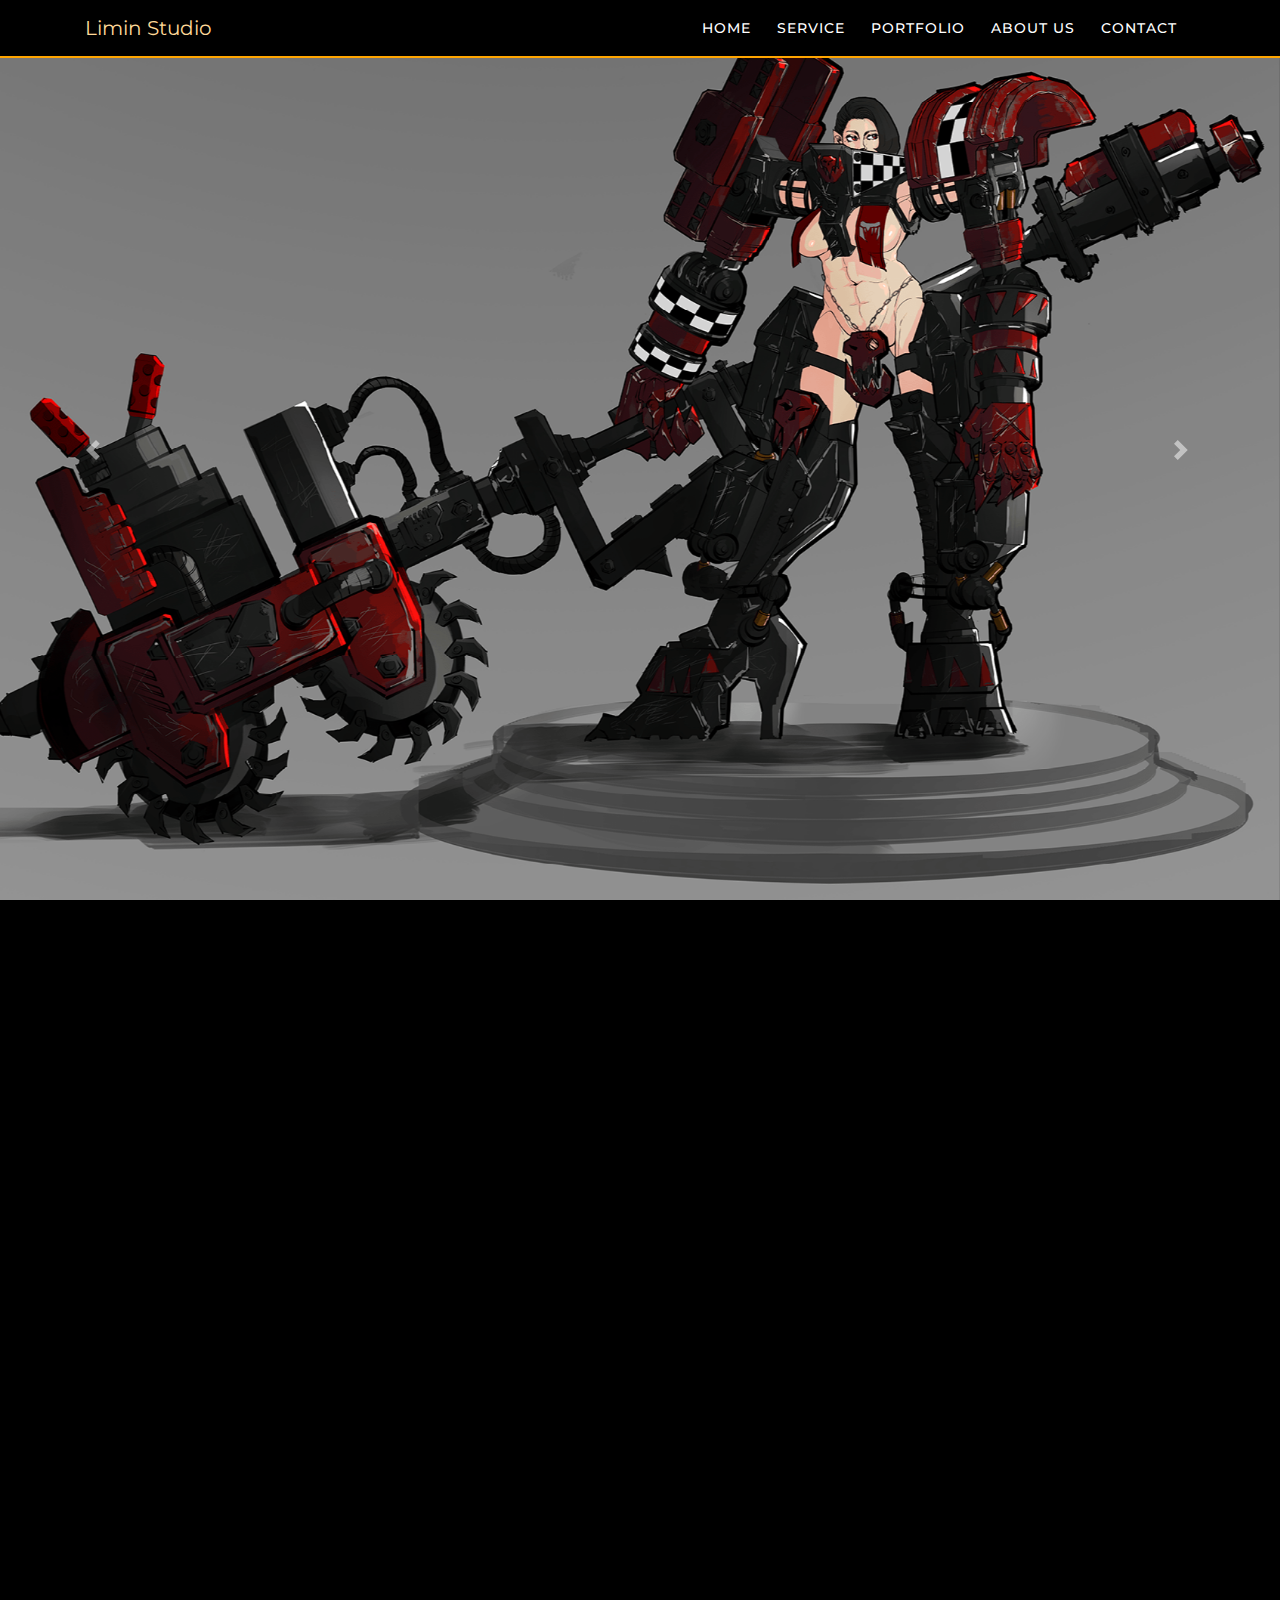
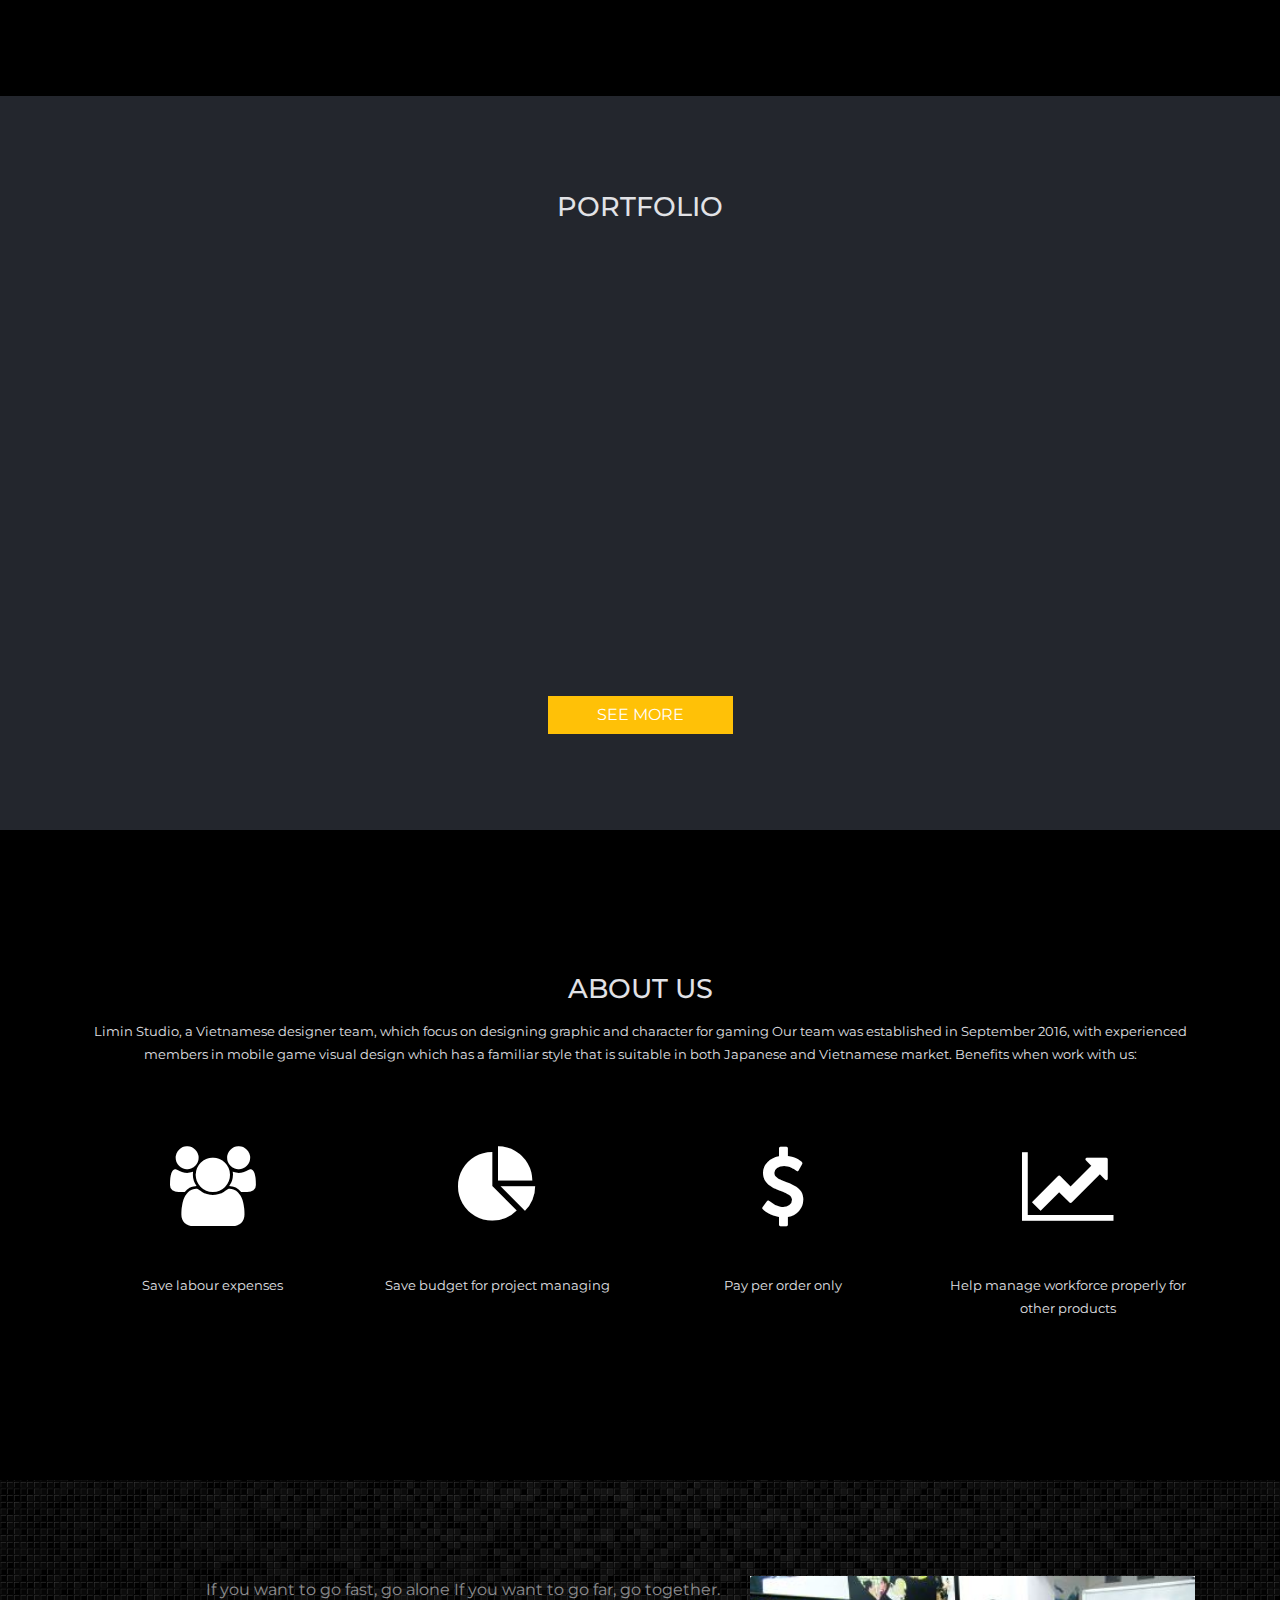
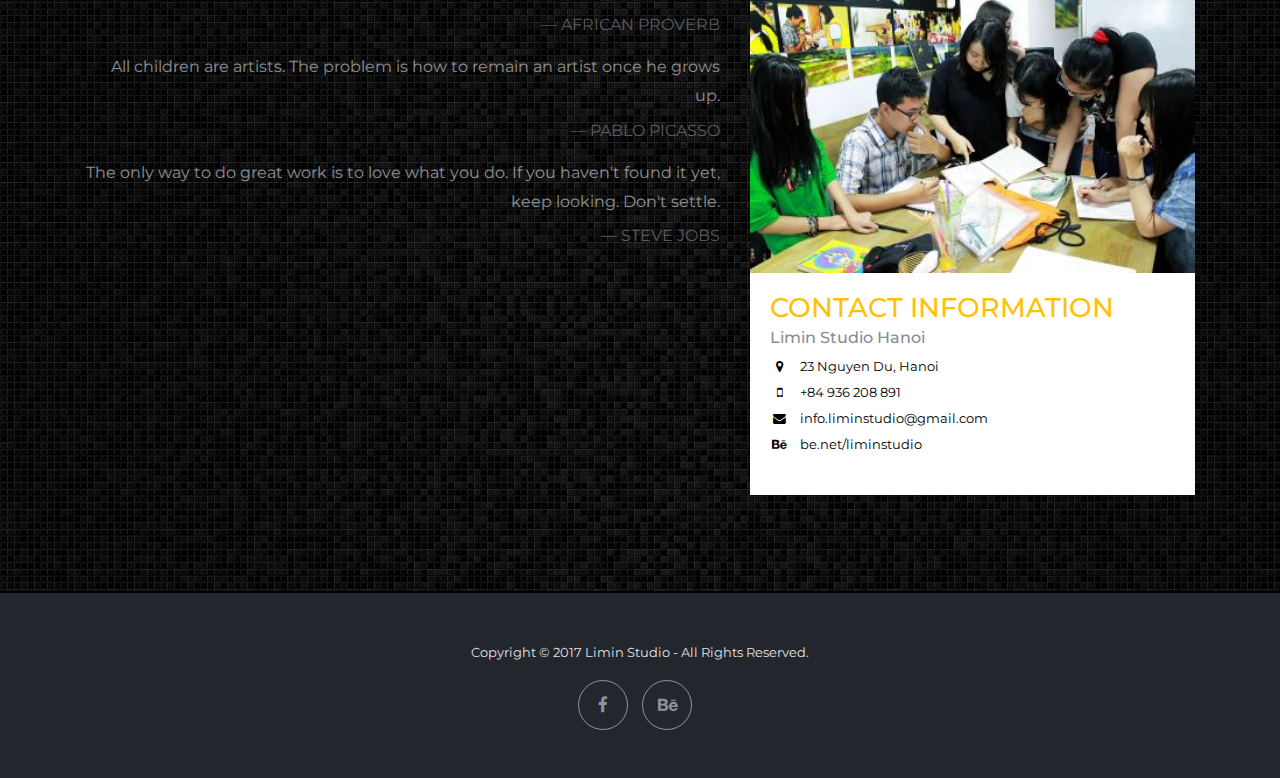
<file: src/index.html>
<!DOCTYPE html>
<html class="no-js" lang="en">

<head>
    <meta http-equiv="x-ua-compatible" content="ie=edge">
    <meta name="viewport" content="width=device-width, initial-scale=1.0" />
    <link rel="icon" href="img/logo.ico">
    <link rel="stylesheet" href="css/font-awesome.min.css">
    <link rel="stylesheet" href="css/bootstrap.css">
    <link rel="stylesheet" href="css/animate.css">
    <link rel="stylesheet" href="css/style.css">
    <title>Limin Studio</title>
</head>

<body id="home">
    <nav class="navbar navbar-expand-md fixed-top py-2">
        <div class="container">
            <a href="index.html" class="navbar-brand">Limin Studio</a>
            <button class="navbar-toggler " data-toggle="collapse" data-target="#navbarNav">
                <!-- <span class="navbar-toggler-icon " ></span> -->
                <i class="fa fa-bars text-white" aria-hidden="true"></i>
            </button>
            <div class="collapse navbar-collapse" id="navbarNav">
                <ul class="navbar-nav ml-auto">
                    <li class="nav-item">
                        <a href="#home" class="nav-link">Home</a>
                    </li>
                    <li class="nav-item">
                        <a href="#service-section" class="nav-link">Service</a>
                    </li>
                    <li class="nav-item">
                        <a href="#gallery-section" class="nav-link">Portfolio</a>
                    </li>
                    <li class="nav-item">
                        <a href="#team-section" class="nav-link">About Us</a>
                    </li>
                    <li class="nav-item">
                        <a href="#contact-section" class="nav-link">Contact</a>
                    </li>
                </ul>
            </div>
        </div>
    </nav>

    <header id="header">
        <div id="carouselExampleControls" class="carousel slide" data-ride="carousel">
            <div class="carousel-inner">
                <div class="carousel-item active">
                    <div class="dark-overlay "></div>
                    <div class="slide-1">
                    </div>
                </div>
                <div class="carousel-item">
                    <div class="dark-overlay"></div>
                    <div class="slide-2 text-center">
                    </div>
                </div>
                <div class="carousel-item">
                    <div class="dark-overlay"></div>
                    <div class="slide-3"></div>
                </div>
            </div>
            <a class="carousel-control-prev" href="#carouselExampleControls" role="button" data-slide="prev">
                <span class="carousel-control-prev-icon" aria-hidden="true"></span>
                <span class="sr-only">Previous</span>
            </a>
            <a class="carousel-control-next" href="#carouselExampleControls" role="button" data-slide="next">
                <span class="carousel-control-next-icon" aria-hidden="true"></span>
                <span class="sr-only">Next</span>
            </a>
        </div>
    </header>

    <section id="service-section">
        <div class="team-background"></div>
        <div class="container pt-5">
            <div class="row mt-5 js--wp-service">
                <div class="col-sm-6 d-none d-md-block">
                    <img class="img-fluid" src="img/about-us.png" alt="">
                </div>
                <div class="col-sm-6 text-center text-md-left">
                    <h2 class="pt-3 pb-4">OUR SERVICE</h2>
                    <p>It is never easy to find a good game visual design partner, moreover, hiring a team is even more difficult. here we can make it easier for you.
                        We, a professional and hard-working team, guarantee to provide you the best service quality. With us by your side, you will be able to a save up not only your resources like workforce and equipments, but also your expenses for game producing and operating.
                    </p>
                    <div class="row py-5 text-center">
                        <div class="col-6 col-sm-3">
                            <a data-toggle="modal" data-target="#character-modal">
                                <img class="img-fluid rounded-circle" src="img/character-product.jpg" alt="">
                                <p>Character Design</p>
                            </a>
                        </div>
                        <div class="col-6 col-sm-3">
                            <a data-toggle="modal" data-target="#item-modal">
                                <img class="img-fluid rounded-circle" src="img/item-product.jpg" alt="">
                                <p>Item Design</p>
                            </a>
                        </div>
                        <div class="col-6 col-sm-3">
                            <a data-toggle="modal" data-target="#ui-modal">
                                <img class="img-fluid rounded-circle" src="img/ui-product.jpg" alt="">
                                <p>UX/UI Design</p>
                            </a>
                        </div>
                        <div class="col-6 col-sm-3">
                            <a data-toggle="modal" data-target="#edu-modal">
                                <img class="img-fluid rounded-circle" src="img/edu-product.jpg" alt="">
                                <p>Education</p>
                            </a>
                        </div>
                    </div>
                </div>
            </div>
        </div>
    </section>

    <section id="gallery-section">
        <div class="container py-5">
            <div class="text-center py-5">
                <h2>Portfolio</h2>
            </div>
            <div class="row no-gutters js--wp-gallery ">
                <a href="https://www.behance.net/gallery/58192347/271017-by-Minh-Vu" class="col-6 col-6 col-sm-2" target="blank">
                    <img class="img-fluid" src="img/portfolio/14.png">
                </a>
                
                <a href="https://www.behance.net/gallery/57834081/111016-by-Trang-Le" target="blank" class="col-6 col-sm-2">
                    <img class="img-fluid" src="img/portfolio/2.jpg">
                </a>
                <a href="https://www.behance.net/gallery/57834151/280217-by-Trang-Le" target="blank" class="col-6 col-sm-2">
                    <img class="img-fluid" src="img/portfolio/3.jpg">
                </a>
                <a href="https://www.behance.net/gallery/57834229/070717-by-Trang-Le" target="blank" class="col-6 col-sm-2">
                    <img class="img-fluid" src="img/portfolio/4.jpg">
                </a>
                <a href="https://www.behance.net/gallery/57834279/190917-by-Trang-Le" target="blank" class="col-6 col-sm-2">
                    <img class="img-fluid" src="img/portfolio/5.jpg">
                </a>
                <a href="https://www.behance.net/gallery/57834359/280816-by-Trang-Le" target="blank" class="col-6 col-sm-2">
                    <img class="img-fluid" src="img/portfolio/6.jpg">
                </a>
                <a href="https://www.behance.net/gallery/57834467/181017-by-Chung-Do" target="blank" class="col-6 col-sm-2">
                    <img class="img-fluid" src="img/portfolio/7.jpg">
                </a>
                <a href="https://www.behance.net/gallery/57863305/101018-by-Phuong-Nguyen" target="blank" class="col-6 col-sm-2">
                    <img class="img-fluid" src="img/portfolio/12.png">
                </a>
                <a href="https://www.behance.net/gallery/57833901/141014-by-Trang-Le" target="blank" class="col-6 col-sm-2">
                    <img class="img-fluid" src="img/portfolio/1.jpg">
                </a>
                <a href="#" class="col-6 col-sm-2">
                    <img class="img-fluid" src="img/portfolio/8.jpg">
                </a>
                <a href="#" class="col-6 col-sm-2">
                    <img class="img-fluid" src="img/portfolio/9.png">
                </a>
                <a href="#" class="col-6 col-sm-2">
                    <img class="img-fluid" src="img/portfolio/11.jpg">
                </a>
                <!-- <a href="#" class="col-sm-2">
                    <img class="img-fluid" src="img/portfolio/13.png">
                </a> -->
            </div>
            <div class="text-center mt-5 pb-5">
                <a class="btn btn-warning text-white text-center px-5" href="https://www.behance.net/liminstudio">SEE MORE</a>
            </div>
        </div>
    </section>

    <section id="team-section" class="py-5">
        <div class="team-background"></div>
        <div class="container py-5 ">
            <div class="text-center py-5">
                <h2 class="mb-3">ABOUT US</h2>
                <p>
                        Limin Studio, a Vietnamese designer team, which focus on designing graphic and character for gaming 
                        Our team was established in September 2016, with experienced members in mobile game visual design which has a familiar style that is suitable in both Japanese and Vietnamese market.
                        Benefits when work with us:
                </p>
                <div class="row">
                    <div class="col-6 col-sm-3">
                        <i class="fa fa-users" aria-hidden="true"></i>
                        <p>Save labour expenses</p>
                    </div>
                    <div class="col-6 col-sm-3">
                        <i class="fa fa-pie-chart" aria-hidden="true"></i>
                        <p>Save budget for project managing</p>
                    </div>
                    <div class="col-6 col-sm-3">
                        <i class="fa fa-usd" aria-hidden="true"></i>
                        <p>Pay per order only</p>
                    </div>
                    <div class="col-6 col-sm-3">
                        <i class="fa fa-line-chart" aria-hidden="true"></i>
                        <p>Help manage workforce properly for other products</p>
                    </div>
                </div>
            </div>
        </div>
    </section>

    <section id="contact-section" class="py-5">
        <div class="contact-background"></div>
        <div class="container py-5">
            <div class="row">
                <div class="col-sm-7 mb-5">
                    <blockquote class="blockquote text-center text-sm-right">
                        <p class="mb-2">
                            If you want to go fast, go alone If you want to go far, go together.
                        </p>
                        <footer class="blockquote-footer">AFRICAN PROVERB</footer>
                    </blockquote>
                    <blockquote class="blockquote text-center text-sm-right">
                        <p class="mb-2">
                            All children are artists. The problem is how to remain an artist once he grows up.
                        </p>
                        <footer class="blockquote-footer">Pablo Picasso</footer>
                    </blockquote>
                    <blockquote class="blockquote text-center text-sm-right">
                        <p class="mb-2">
                            The only way to do great work is to love what you do. If you haven't found it yet, keep looking. Don't settle.
                        </p>
                        <footer class="blockquote-footer">Steve Jobs</footer>
                    </blockquote>
                </div>
                <div class="col-sm-5">
                    <div class="card pb-3">
                        <img class="card-img-top" src="img/contact-section.jpg"
                            alt="liminstudio">
                        <div class="card-body">
                            <h2 class="card-title text-warning">
                                Contact Information
                            </h2>
                            <h6 class="card-subtitle mb-2 text-muted">Limin Studio Hanoi</h6>
                            <p class="card-text">
                                <i class="fa fa-map-marker" aria-hidden="true"></i>23 Nguyen Du, Hanoi
                                <br>
                                <i class="fa fa-mobile" aria-hidden="true"></i>+84 936 208 891
                                <br>
                                <i class="fa fa-envelope" aria-hidden="true"></i>info.liminstudio@gmail.com
                                <br>
                                <i class="fa fa-behance" aria-hidden="true"></i>be.net/liminstudio
                            </p>
                        </div>
                    </div>
                </div>
            </div>
        </div>
    </section>

    <footer id="footer-section">
        <div class="container py-5 text-center">
            <p>
                Copyright © 2017 Limin Studio - All Rights Reserved.
            </p>
            <a href="https://www.facebook.com/liminstudio" target="blank">
                <i class="fa fa-facebook" aria-hidden="true"></i>
            </a>
            <a href="https://www.behance.net/liminstudio" target="blank">
                <i class="fa fa-behance" aria-hidden="true"></i>
            </a>
        </div>
        </div>
    </footer>

    <!-- Modal Section-->
    <div id="character-modal" class="modal fade bd-example-modal-lg" tabindex="-1" role="dialog" aria-labelledby="myLargeModalLabel"
        aria-hidden="true">
        <div class="modal-dialog modal-lg">
            <div class="modal-content bg-dark text-center">
                <img class="img-fluid" src="img/character-modal.png" alt="">
                <div class="modal-body">
                        We provide game character designing services at the request of the customers. Our artists can draw in different styles, from
                        manga/anime to semi-realistic, with various themes such as Japanese, Korean, Chinese, etc.
                </div>
                <button class="btn btn-secondary text-white" data-dismiss="modal">Back</button>

            </div>
        </div>
    </div>
    </div>

    <div id="item-modal" class="modal fade bd-example-modal-lg" tabindex="-1" role="dialog" aria-labelledby="myLargeModalLabel"
        aria-hidden="true">
        <div class="modal-dialog modal-lg">
            <div class="modal-content bg-dark text-center">
                <img src="img/item-modal.jpg" alt="" class="img-fluid">
                <div class="modal-body">
                        Designing Items and Weapons has always been a tough and time-consuming work. Here at Limin Studio we will handle it for you so that your workforce can focus on others projects which can be a big help in improving your projects’ quality
                </div>
                <button class="btn btn-secondary text-white" data-dismiss="modal">Back</button>
            </div>
        </div>
    </div>

    <div id="ui-modal" class="modal fade bd-example-modal-lg" tabindex="-1" role="dialog" aria-labelledby="myLargeModalLabel"
        aria-hidden="true">
        <div class="modal-dialog modal-lg">
            <div class="modal-content bg-dark text-center">
                <img src="img/ui-modal.jpg" alt="" class="img-fluid">
                <div class="modal-body">
                    UI or User Interface, as its name would suggest, is definitely the most important factor of a game product. Since users spend
                    most of their time interact with the UI, attractive UI certainly bring excellent experiences. We have
                    specialists in developing User Interface.
                </div>
                <button class="btn btn-secondary text-white" data-dismiss="modal">Back</button>
            </div>
        </div>
    </div>

    <div id="edu-modal" class="modal fade bd-example-modal-lg" tabindex="-1" role="dialog" aria-labelledby="myLargeModalLabel"
        aria-hidden="true">
        <div class="modal-dialog modal-lg">
            <div class="modal-content bg-dark text-center">
                <img class="img-fluid" src="img/edu-modal.jpg" alt="">
                <div class="modal-body">
                    Limin Studio has an digital art education center in Hanoi. We has organized many courses that attract numberous young talents.
                    Until now, we have been training more than 100 students. As a result, our labour resources are abundant
                    and plentiful.
                </div>
                <a class="btn btn-light" href="https://liminacademy.wordpress.com/"> Visit Education Website</a>
                <button class="btn btn-secondary text-white" data-dismiss="modal">Back</button>
            </div>
        </div>
    </div>
    
    <script src="js/jquery.min.js"></script>
    <script src="js/popper.min.js"></script>
    <script src="js/bootstrap.min.js"></script>
    <script src="js/navbar-fixed.js"></script>
    <script src="js/jquery.waypoints.min.js"></script>
    <script src="js/app.js"></script>

</body>

</html>
</file>
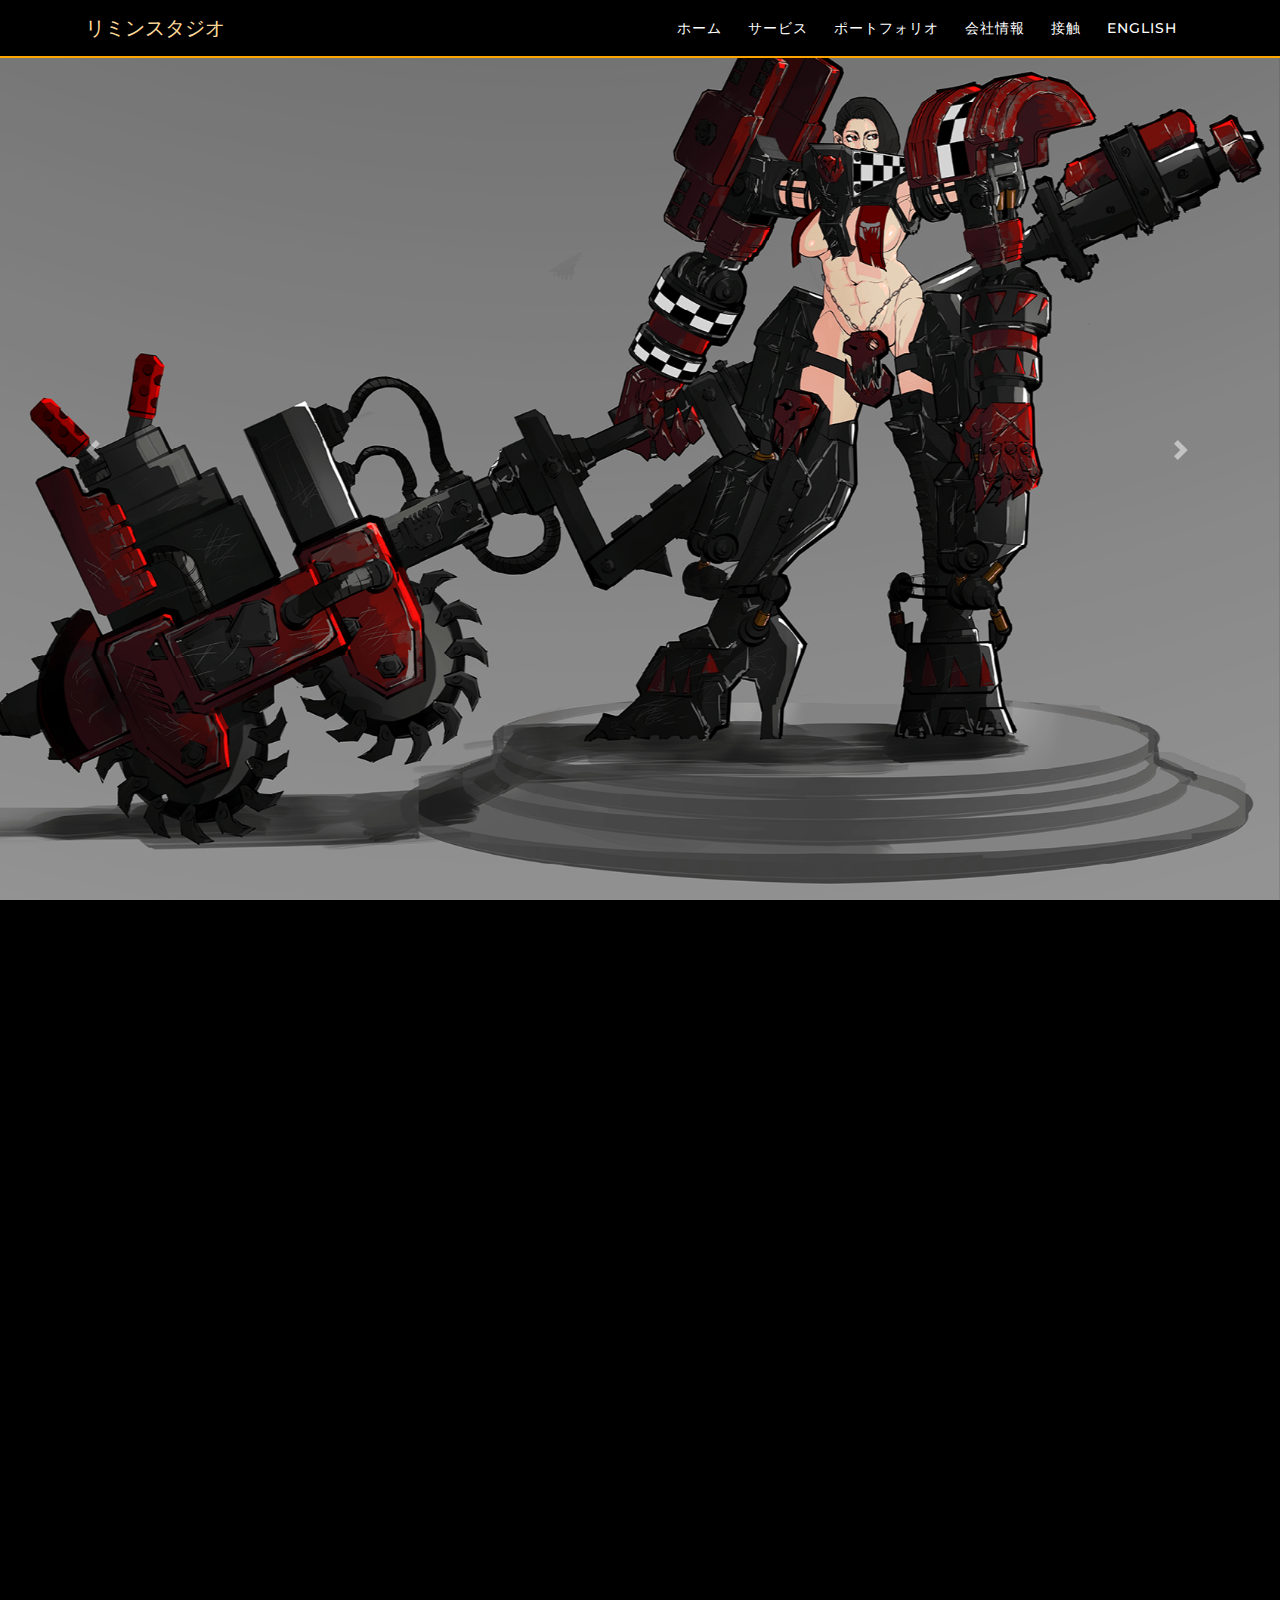
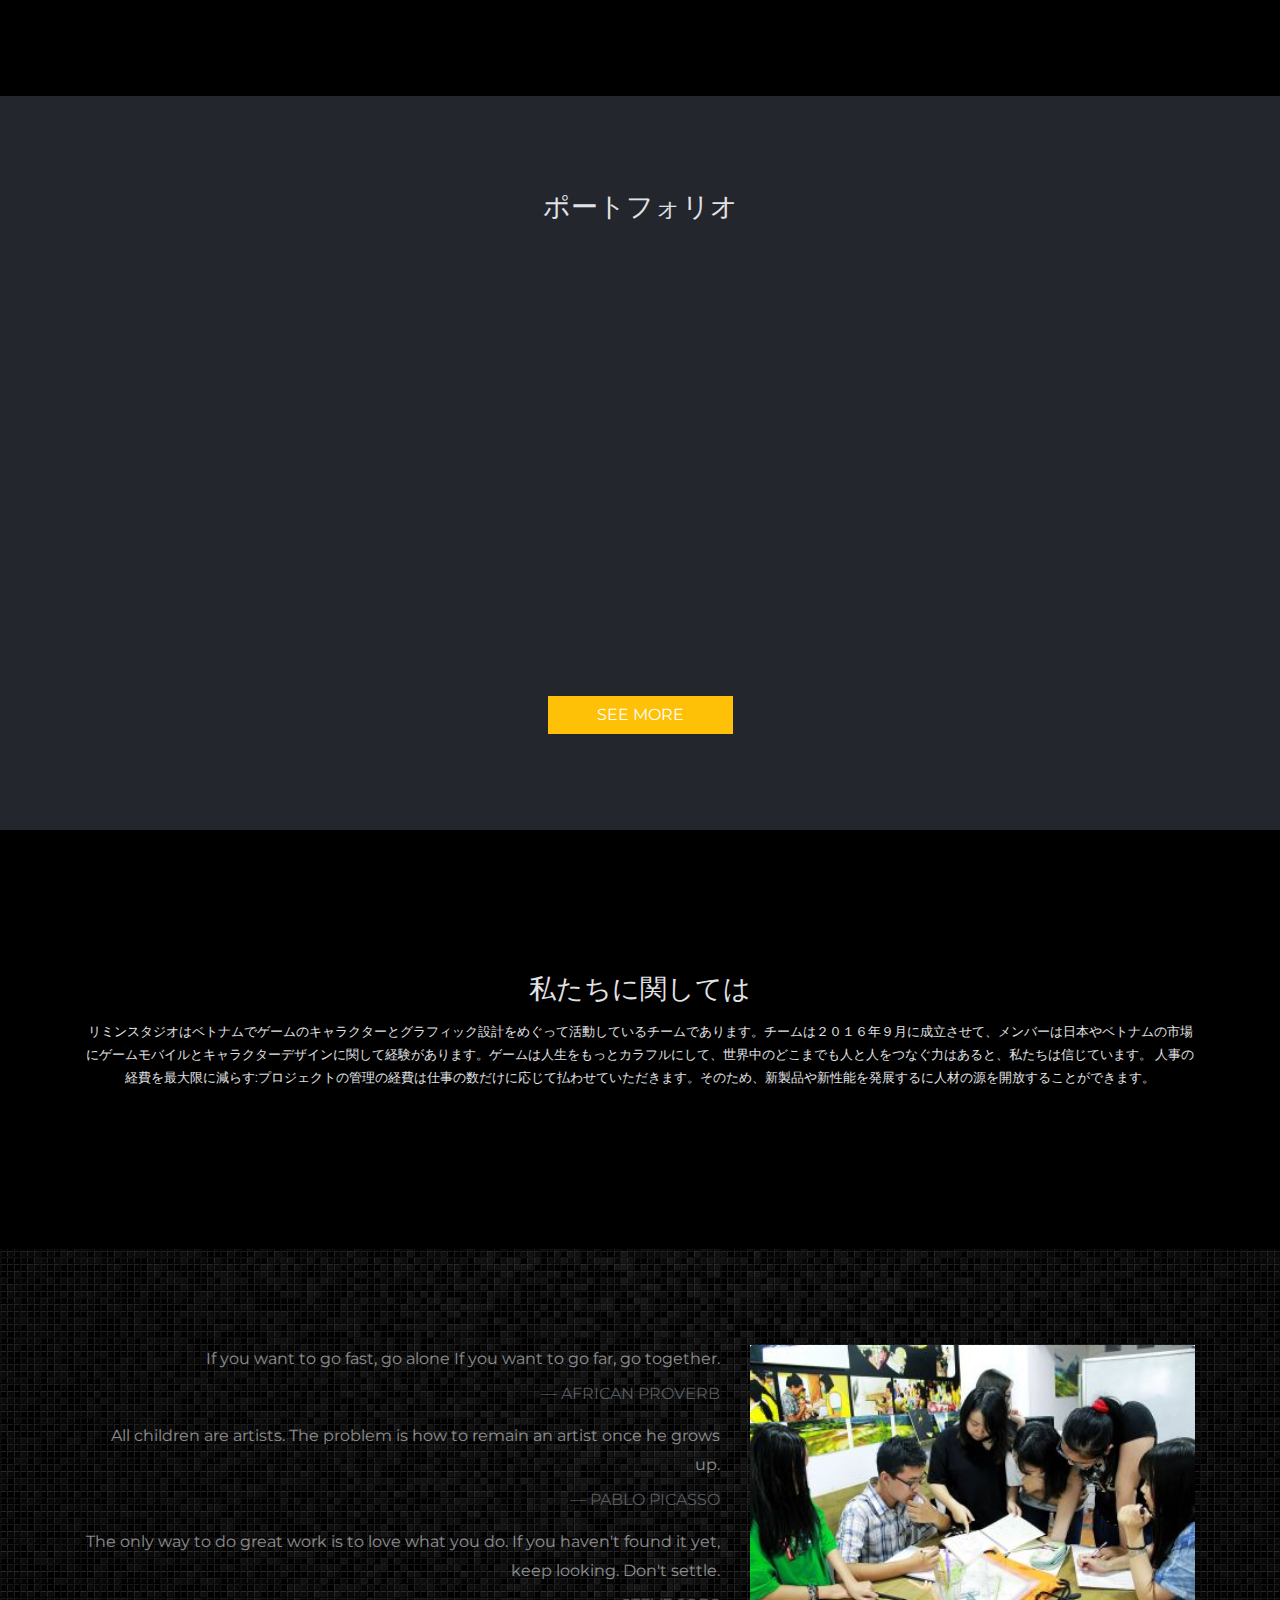
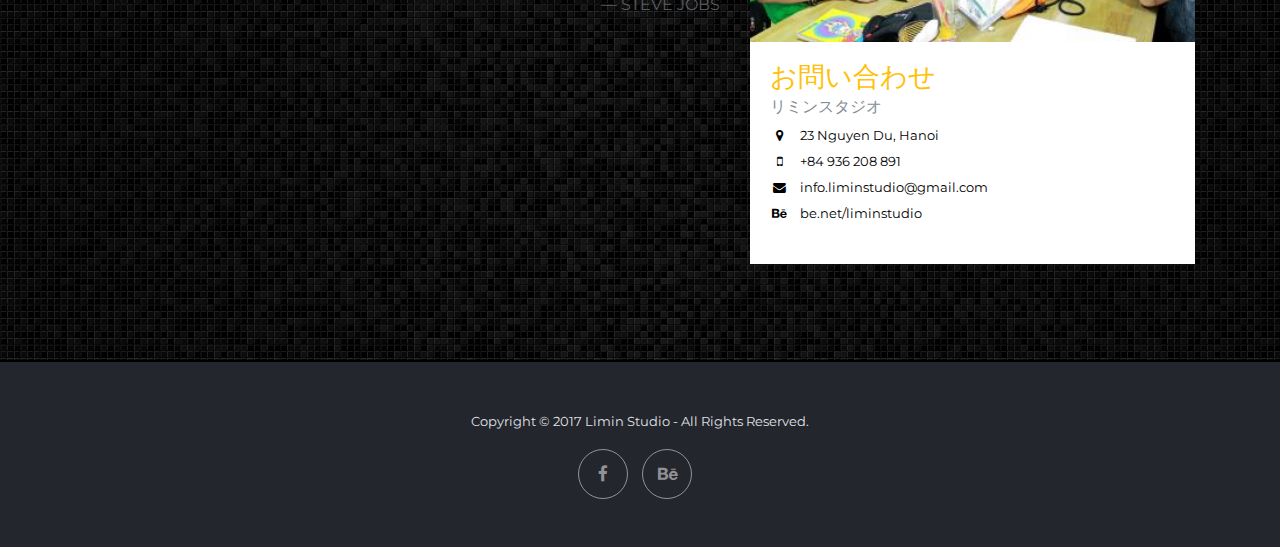
<file: src/index-jp.html>
<!DOCTYPE html>
<html class="no-js" lang="en">

<head>
    <meta http-equiv="x-ua-compatible" content="ie=edge">
    <meta name="viewport" content="width=device-width, initial-scale=1.0" />
    <link rel="icon" href="img/logo.ico">
    <link rel="stylesheet" href="css/font-awesome.min.css">
    <link rel="stylesheet" href="css/bootstrap.css">
    <link rel="stylesheet" href="css/animate.css">
    <link rel="stylesheet" href="css/style.css">
    <title>Limin Studio</title>
</head>

<body id="home">
    <nav class="navbar navbar-expand-md fixed-top py-2">
        <div class="container">
            <a href="#home" class="navbar-brand">リミンスタジオ</a>
            <button class="navbar-toggler " data-toggle="collapse" data-target="#navbarNav">
                <!-- <span class="navbar-toggler-icon " ></span> -->
                <i class="fa fa-bars text-white" aria-hidden="true"></i>
            </button>
            <div class="collapse navbar-collapse" id="navbarNav">
                <ul class="navbar-nav ml-auto">
                    <li class="nav-item">
                        <a href="#home" class="nav-link">ホーム</a>
                    </li>
                    <li class="nav-item">
                        <a href="#service-section" class="nav-link">サービス</a>
                    </li>
                    <li class="nav-item">
                        <a href="#gallery-section" class="nav-link">ポートフォリオ</a>
                    </li>
                    <li class="nav-item">
                        <a href="#team-section" class="nav-link">会社情報</a>
                    </li>
                    <li class="nav-item">
                        <a href="#contact-section" class="nav-link">接触</a>
                    </li>
                    <li class="nav-item">
                        <a href="index.html" class="nav-link">English</a>
                    </li>
                </ul>
            </div>
        </div>
    </nav>

    <header id="header">
        <div id="carouselExampleControls" class="carousel slide" data-ride="carousel">
            <div class="carousel-inner">
                <div class="carousel-item active">
                    <div class="dark-overlay "></div>
                    <div class="slide-1">
                    </div>
                </div>
                <div class="carousel-item">
                    <div class="dark-overlay"></div>
                    <div class="slide-2 text-center">
                    </div>
                </div>
                <div class="carousel-item">
                    <div class="dark-overlay"></div>
                    <div class="slide-3"></div>
                </div>
            </div>
            <a class="carousel-control-prev" href="#carouselExampleControls" role="button" data-slide="prev">
                <span class="carousel-control-prev-icon" aria-hidden="true"></span>
                <span class="sr-only">Previous</span>
            </a>
            <a class="carousel-control-next" href="#carouselExampleControls" role="button" data-slide="next">
                <span class="carousel-control-next-icon" aria-hidden="true"></span>
                <span class="sr-only">Next</span>
            </a>
        </div>
    </header>

    <section id="service-section">
        <div class="team-background"></div>
        <div class="container pt-5">
            <div class="row mt-5 js--wp-service">
                <div class="col-sm-6 d-none d-md-block">
                    <img class="img-fluid" src="img/about-us.png" alt="">
                </div>
                <div class="col-sm-6 text-center text-md-left">
                    <h2 class="pt-3 pb-4">サービス</h2>
                    <p>
                        ゲームのグラフィック設計のパートナーをお探しでしょうか。私たちは熱心でプロフェッショナルなチームです。私たちとご協力になることで、質量を減らずに、ゲームに使われる皆様の人事と生産費は最大限に軽減することができます。
                    </p>
                    <div class="row py-5 text-center">
                        <div class="col-6 col-sm-3">
                            <a data-toggle="modal" data-target="#character-modal">
                                <img class="img-fluid rounded-circle" src="img/character-product.jpg" alt="">
                                <p>Character Design</p>
                            </a>
                        </div>
                        <div class="col-6 col-sm-3">
                            <a data-toggle="modal" data-target="#item-modal">
                                <img class="img-fluid rounded-circle" src="img/item-product.jpg" alt="">
                                <p>Item Design</p>
                            </a>
                        </div>
                        <div class="col-6 col-sm-3">
                            <a data-toggle="modal" data-target="#ui-modal">
                                <img class="img-fluid rounded-circle" src="img/ui-product.jpg" alt="">
                                <p>UX/UI Design</p>
                            </a>
                        </div>
                        <div class="col-6 col-sm-3">
                            <a data-toggle="modal" data-target="#edu-modal">
                                <img class="img-fluid rounded-circle" src="img/edu-product.jpg" alt="">
                                <p>Education</p>
                            </a>
                        </div>
                    </div>
                </div>
            </div>
        </div>
    </section>

    <section id="gallery-section">
        <div class="container py-5">
            <div class="text-center py-5">
                <h2>ポートフォリオ</h2>
            </div>
            <div class="row no-gutters js--wp-gallery ">
                <a href="https://www.behance.net/gallery/58192347/271017-by-Minh-Vu" class="col-6 col-6 col-sm-2" target="blank">
                    <img class="img-fluid" src="img/portfolio/14.png">
                </a>
                
                <a href="https://www.behance.net/gallery/57834081/111016-by-Trang-Le" target="blank" class="col-6 col-sm-2">
                    <img class="img-fluid" src="img/portfolio/2.jpg">
                </a>
                <a href="https://www.behance.net/gallery/57834151/280217-by-Trang-Le" target="blank" class="col-6 col-sm-2">
                    <img class="img-fluid" src="img/portfolio/3.jpg">
                </a>
                <a href="https://www.behance.net/gallery/57834229/070717-by-Trang-Le" target="blank" class="col-6 col-sm-2">
                    <img class="img-fluid" src="img/portfolio/4.jpg">
                </a>
                <a href="https://www.behance.net/gallery/57834279/190917-by-Trang-Le" target="blank" class="col-6 col-sm-2">
                    <img class="img-fluid" src="img/portfolio/5.jpg">
                </a>
                <a href="https://www.behance.net/gallery/57834359/280816-by-Trang-Le" target="blank" class="col-6 col-sm-2">
                    <img class="img-fluid" src="img/portfolio/6.jpg">
                </a>
                <a href="https://www.behance.net/gallery/57834467/181017-by-Chung-Do" target="blank" class="col-6 col-sm-2">
                    <img class="img-fluid" src="img/portfolio/7.jpg">
                </a>
                <a href="https://www.behance.net/gallery/57863305/101018-by-Phuong-Nguyen" target="blank" class="col-6 col-sm-2">
                    <img class="img-fluid" src="img/portfolio/12.png">
                </a>
                <a href="https://www.behance.net/gallery/57833901/141014-by-Trang-Le" target="blank" class="col-6 col-sm-2">
                    <img class="img-fluid" src="img/portfolio/1.jpg">
                </a>
                <a href="#" class="col-6 col-sm-2">
                    <img class="img-fluid" src="img/portfolio/8.jpg">
                </a>
                <a href="#" class="col-6 col-sm-2">
                    <img class="img-fluid" src="img/portfolio/9.png">
                </a>
                <a href="#" class="col-6 col-sm-2">
                    <img class="img-fluid" src="img/portfolio/11.jpg">
                </a>
                <!-- <a href="#" class="col-sm-2">
                    <img class="img-fluid" src="img/portfolio/13.png">
                </a> -->
            </div>
            <div class="text-center mt-5 pb-5">
                <a class="btn btn-warning text-white text-center px-5" href="https://www.behance.net/liminstudio">SEE MORE</a>
            </div>
        </div>
    </section>

    <section id="team-section" class="py-5">
        <div class="team-background"></div>
        <div class="container py-5 ">
            <div class="text-center py-5">
                <h2 class="mb-3">私たちに関しては</h2>
                <p>
                    リミンスタジオはベトナムでゲームのキャラクターとグラフィック設計をめぐって活動しているチームであります。チームは２０１６年９月に成立させて、メンバーは日本やベトナムの市場にゲームモバイルとキャラクターデザインに関して経験があります。ゲームは人生をもっとカラフルにして、世界中のどこまでも人と人をつなぐ力はあると、私たちは信じています。
                    人事の経費を最大限に減らす:プロジェクトの管理の経費は仕事の数だけに応じて払わせていただきます。そのため、新製品や新性能を発展するに人材の源を開放することができます。
                </p>
                <!-- <div class="row">
                    <div class="col-6 col-sm-3">
                        <i class="fa fa-users" aria-hidden="true"></i>
                        <p>プロジェクトの管理の経費は仕事の数だけに応じて払わせていただきます。</p>
                    </div>
                    <div class="col-6 col-sm-3">
                        <i class="fa fa-pie-chart" aria-hidden="true"></i>
                        <p>そのため</p>
                    </div>
                    <div class="col-6 col-sm-3">
                        <i class="fa fa-usd" aria-hidden="true"></i>
                        <p>Pay per order only</p>
                    </div>
                    <div class="col-6 col-sm-3">
                        <i class="fa fa-line-chart" aria-hidden="true"></i>
                        <p>Help manage workforce properly for other products</p>
                    </div>
                </div> -->
            </div>
        </div>
    </section>

    <section id="contact-section" class="py-5">
        <div class="contact-background"></div>
        <div class="container py-5">
            <div class="row">
                <div class="col-sm-7 mb-5">
                    <blockquote class="blockquote text-center text-sm-right">
                        <p class="mb-2">
                            If you want to go fast, go alone If you want to go far, go together.
                        </p>
                        <footer class="blockquote-footer">AFRICAN PROVERB</footer>
                    </blockquote>
                    <blockquote class="blockquote text-center text-sm-right">
                        <p class="mb-2">
                            All children are artists. The problem is how to remain an artist once he grows up.
                        </p>
                        <footer class="blockquote-footer">Pablo Picasso</footer>
                    </blockquote>
                    <blockquote class="blockquote text-center text-sm-right">
                        <p class="mb-2">
                            The only way to do great work is to love what you do. If you haven't found it yet, keep looking. Don't settle.
                        </p>
                        <footer class="blockquote-footer">Steve Jobs</footer>
                    </blockquote>
                </div>
                <div class="col-sm-5">
                    <div class="card pb-3">
                        <img class="card-img-top" src="img/contact-section.jpg"
                            alt="liminstudio">
                        <div class="card-body">
                            <h2 class="card-title text-warning">
                               お問い合わせ
                            </h2>
                            <h6 class="card-subtitle mb-2 text-muted">リミンスタジオ</h6>
                            <p class="card-text">
                                <i class="fa fa-map-marker" aria-hidden="true"></i>23 Nguyen Du, Hanoi
                                <br>
                                <i class="fa fa-mobile" aria-hidden="true"></i>+84 936 208 891
                                <br>
                                <i class="fa fa-envelope" aria-hidden="true"></i>info.liminstudio@gmail.com
                                <br>
                                <i class="fa fa-behance" aria-hidden="true"></i>be.net/liminstudio
                            </p>
                        </div>
                    </div>
                </div>
            </div>
        </div>
    </section>

    <footer id="footer-section">
        <div class="container py-5 text-center">
            <p>
                Copyright © 2017 Limin Studio - All Rights Reserved.
            </p>
            <a href="https://www.facebook.com/liminstudio" target="blank">
                <i class="fa fa-facebook" aria-hidden="true"></i>
            </a>
            <a href="https://www.behance.net/liminstudio" target="blank">
                <i class="fa fa-behance" aria-hidden="true"></i>
            </a>
        </div>
        </div>
    </footer>

    <!-- Modal Section-->
    <div id="character-modal" class="modal fade bd-example-modal-lg" tabindex="-1" role="dialog" aria-labelledby="myLargeModalLabel"
        aria-hidden="true">
        <div class="modal-dialog modal-lg">
            <div class="modal-content bg-dark text-center">
                <img class="img-fluid" src="img/character-modal.png" alt="">
                <div class="modal-body">
                        ゲームデザインサービスキャラクターデザイン:お客様のご要求に従ってキャラクターをデザインするサービスのことであります。いろいろなスタイルがあって、別々のスタイルに相応する画師がたくさんいます。セミレアル風をはじめ、ラインアートや日本、韓国、中国、国によるスタイルもあります。
                </div>
                <button class="btn btn-secondary text-white" data-dismiss="modal">Back</button>

            </div>
        </div>
    </div>
    </div>

    <div id="item-modal" class="modal fade bd-example-modal-lg" tabindex="-1" role="dialog" aria-labelledby="myLargeModalLabel"
        aria-hidden="true">
        <div class="modal-dialog modal-lg">
            <div class="modal-content bg-dark text-center">
                <img src="img/item-modal.jpg" alt="" class="img-fluid">
                <div class="modal-body">
                        武器とアイテムデザイン: 武器とアイテムデザインは毎日やらなければならない仕事で、量が多く、時間もかかります。そこで私たちは皆様がほかのアイデアを発展することに集中できるために、その仕事の量を減らすにできるだけご協力します。
                </div>
                <button class="btn btn-secondary text-white" data-dismiss="modal">Back</button>
            </div>
        </div>
    </div>

    <div id="ui-modal" class="modal fade bd-example-modal-lg" tabindex="-1" role="dialog" aria-labelledby="myLargeModalLabel"
        aria-hidden="true">
        <div class="modal-dialog modal-lg">
            <div class="modal-content bg-dark text-center">
                <img src="img/ui-modal.jpg" alt="" class="img-fluid">
                <div class="modal-body">
                        UX/UIデザイン:製品をご利用になる時間の間に、利用者はUIに一番多くインターラックするでしょう。良い設計は利用するときに良い体験をもたらします。その良い体験はまた利用者を長く足止めできます。そこで私たちはユーザインタフェースの発展に関する玄人であります。
                </div>
                <button class="btn btn-secondary text-white" data-dismiss="modal">Back</button>
            </div>
        </div>
    </div>

    <div id="edu-modal" class="modal fade bd-example-modal-lg" tabindex="-1" role="dialog" aria-labelledby="myLargeModalLabel"
        aria-hidden="true">
        <div class="modal-dialog modal-lg">
            <div class="modal-content bg-dark text-center">
                <img class="img-fluid" src="img/edu-modal.jpg" alt="">
                <div class="modal-body">
                        エデュケーションリミンスタジオはハノイにデジタルアートの教育センターがあって、授業を行い、そして能力のある人事を探しています。今までは学生１００名以上トレーニングを受けさせたことがあり、その中に２０名がプロフェッショナルトレーニングを受けています。そのため、私たちの人事は豊かで様々な描くスタイルがあります。
                </div>
                <a class="btn btn-light" href="https://liminacademy.wordpress.com/"> Visit Education Website</a>
                <button class="btn btn-secondary text-white" data-dismiss="modal">Back</button>
            </div>
        </div>
    </div>
    
    <script src="js/jquery.min.js"></script>
    <script src="js/popper.min.js"></script>
    <script src="js/bootstrap.min.js"></script>
    <script src="js/navbar-fixed.js"></script>
    <script src="js/jquery.waypoints.min.js"></script>
    <script src="js/app.js"></script>

</body>

</html>
</file>
<file: src/css/style.css>
@import url("https://fonts.googleapis.com/css?family=Merriweather|Montserrat");
.btn {
  border-radius: 0; }

a {
  color: white;
  text-decoration: none; }

h2 {
  text-transform: uppercase;
  font-size: 170%;
  color: #e1e2e6; }

p {
  font-size: 80%;
  line-height: 180%;
  color: #e1e2e6; }

body {
  font-family: 'Montserrat', sans-serif;
  background-color: black;
  color: white; }

nav {
  background-color: black;
  border-bottom: 2px solid orange; }
  nav .navbar-brand {
    color: #ffd998; }
  nav .nav-link {
    color: white;
    font-weight: 500;
    text-transform: uppercase;
    font-size: 14px;
    line-height: 1.5;
    letter-spacing: 1px;
    transition: color .5s; }
  nav .nav-link:hover {
    color: orange; }
  nav .nav-item {
    padding-right: 10px; }

header .carousel-inner {
  position: relative; }

header .dark-overlay {
  position: absolute;
  width: 100%;
  height: 100%;
  top: 0;
  left: 0;
  background-color: transparent; }

header .slide-1 {
  background-image: url("../img/slide-1.png");
  background-position: 75% 0%;
  background-size: cover;
  background-attachment: fixed;
  height: 100vh; }

header .slide-2 {
  background-image: url(../img/slide-2.png);
  background-position: 12% 0%;
  background-size: cover;
  background-attachment: fixed;
  height: 100vh; }

header .slide-3 {
  background-image: url("../img/slide-3.png");
  background-position: 60% 0%;
  background-size: cover;
  background-attachment: fixed;
  height: 100vh; }

header .header-banner {
  position: absolute;
  top: 80%;
  left: 50%;
  transform: translate(-50%, -50%);
  color: white; }

#service-section {
  position: relative; }
  #service-section .team-background {
    background-image: url(../img/team-background.png);
    background-size: cover;
    background-attachment: fixed;
    position: absolute;
    top: 0;
    left: 0;
    height: 100%;
    width: 100%;
    opacity: .5; }
  #service-section a {
    text-decoration: none; }
    #service-section a h6 {
      margin-top: 5px; }
  #service-section .col-sm-3 p {
    margin-top: .8rem; }
  #service-section img {
    opacity: 1;
    transition: opacity .5s, transform .5s; }
  #service-section a:hover img {
    transform: scale(0.9); }

#gallery-section {
  background-color: #23262d; }
  #gallery-section .row a {
    overflow: hidden; }
  #gallery-section img {
    transition: opacity .5s, transform .5s; }
  #gallery-section a:hover img {
    transform: scale(1.1); }

#team-section {
  position: relative; }
  #team-section .inner-border {
    border: 10px solid black;
    box-shadow: inset 0px 0px 0px 2px rgba(255, 255, 255, 0.8);
    box-sizing: border-box; }
  #team-section .team-background {
    background-image: url(../img/about-background.png);
    background-size: cover;
    background-attachment: fixed;
    background-position: center;
    position: absolute;
    top: 0;
    left: 0;
    height: 100%;
    width: 100%;
    opacity: .2; }
  #team-section .row i {
    font-size: 500%;
    padding: 2rem;
    margin-top: 2rem;
    transition: color .5s ease, font-size .3s; }
  #team-section .row i:hover {
    color: orange;
    font-size: 520%; }
  #team-section .row p {
    margin-top: 1rem; }

#contact-section {
  position: relative; }
  #contact-section .contact-background {
    position: absolute;
    background-image: url(../img/contact-background.png);
    background-position: center;
    background-size: cover;
    top: 0;
    left: 0;
    width: 100%;
    height: 100%;
    opacity: .5; }
  #contact-section .card {
    border-radius: 0;
    border: 0; }
  #contact-section .card-text {
    color: black; }
  #contact-section i {
    width: 20px;
    height: 20px;
    text-align: center;
    margin-right: 10px; }
  #contact-section .blockquote {
    opacity: .6; }
  #contact-section .blockquote-footer {
    text-transform: uppercase; }

#footer-section {
  background-color: #23262d;
  border-top: 2px solid black; }
  #footer-section a {
    color: rgba(255, 255, 255, 0.5);
    transition: color .5s;
    font-size: 90%; }
    #footer-section a .fa {
      font-size: 120%;
      border: 1px solid rgba(255, 255, 255, 0.5);
      border-radius: 50%;
      width: 50px;
      height: 50px;
      text-align: center;
      padding: 15px;
      margin-right: 10px;
      transition: border .5s; }
  #footer-section a:hover {
    color: orange; }
    #footer-section a:hover .fa {
      border: 1px solid orange; }

.js--wp-service {
  opacity: 0; }

.js--wp-service.animated {
  opacity: 1; }

.js--wp-gallery {
  opacity: 0; }

.js--wp-gallery.animated {
  opacity: 1; }
</file>
